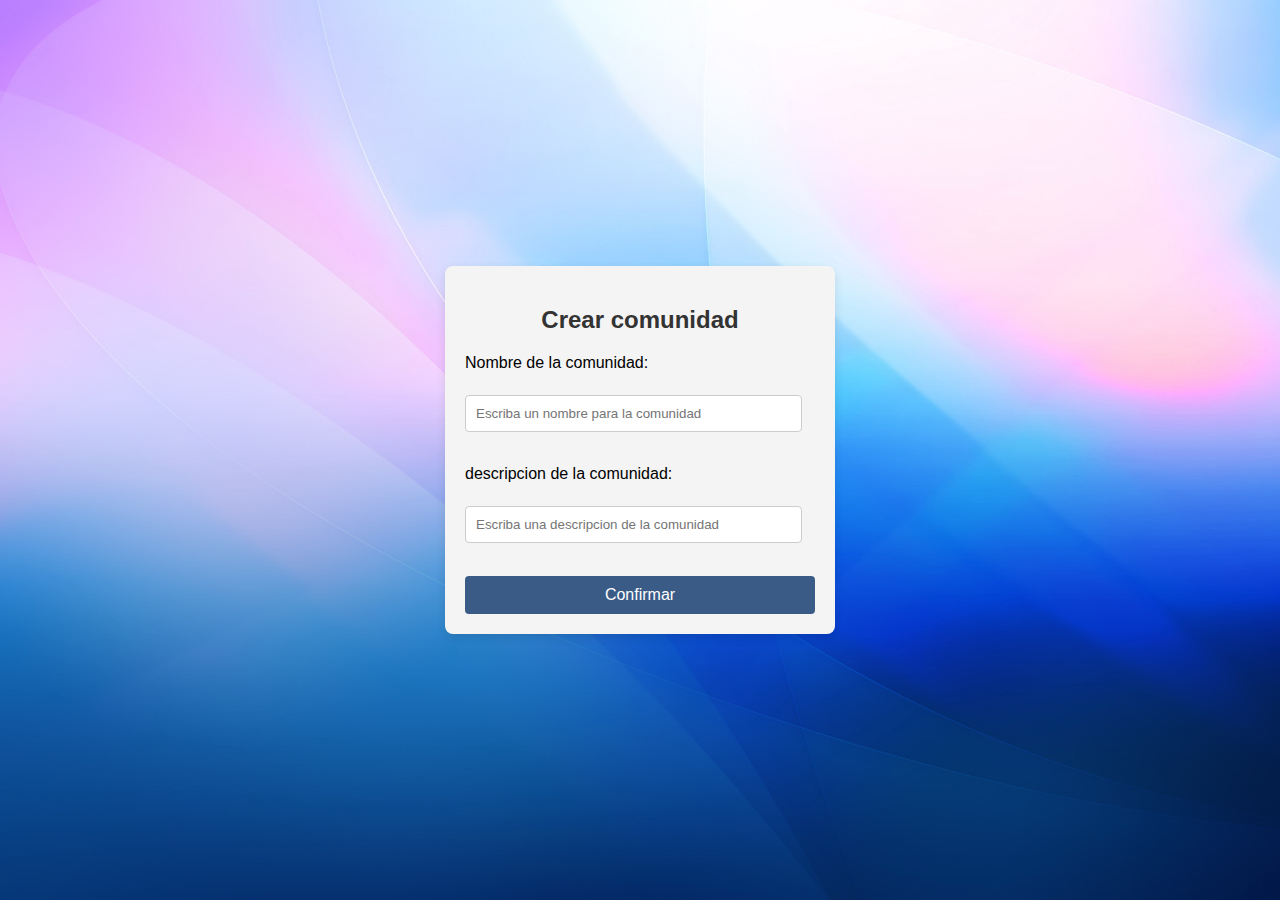
<file: aggcomunidades.html>
<!DOCTYPE html>
<html lang="en">
<head>
    <meta charset="UTF-8">
    <meta name="viewport" content="width=device-width, initial-scale=1.0">
    <title>Crear comunidad</title>
    <link rel="stylesheet" href="style.css" type="text/css">
    <script type="text/javascript" src="validacion.js"></script>
</head>
<body>
    <form action="aggcomunidades.php" method="post">
        <h2>Crear comunidad</h2>
        <label for="nombre">Nombre de la comunidad:</label><br>
        <input type="text" id="nombre" name="nombre" placeholder="Escriba un nombre para la comunidad" required><br><br>
        <label for="contrasena">descripcion de la comunidad:</label><br>
        <input type="text" id="descripcion" name="descripcion"  placeholder="Escriba una descripcion de la comunidad" required><br><br>
        <input type="submit" value="Confirmar">
    </form>
</body>
</html>
</file>
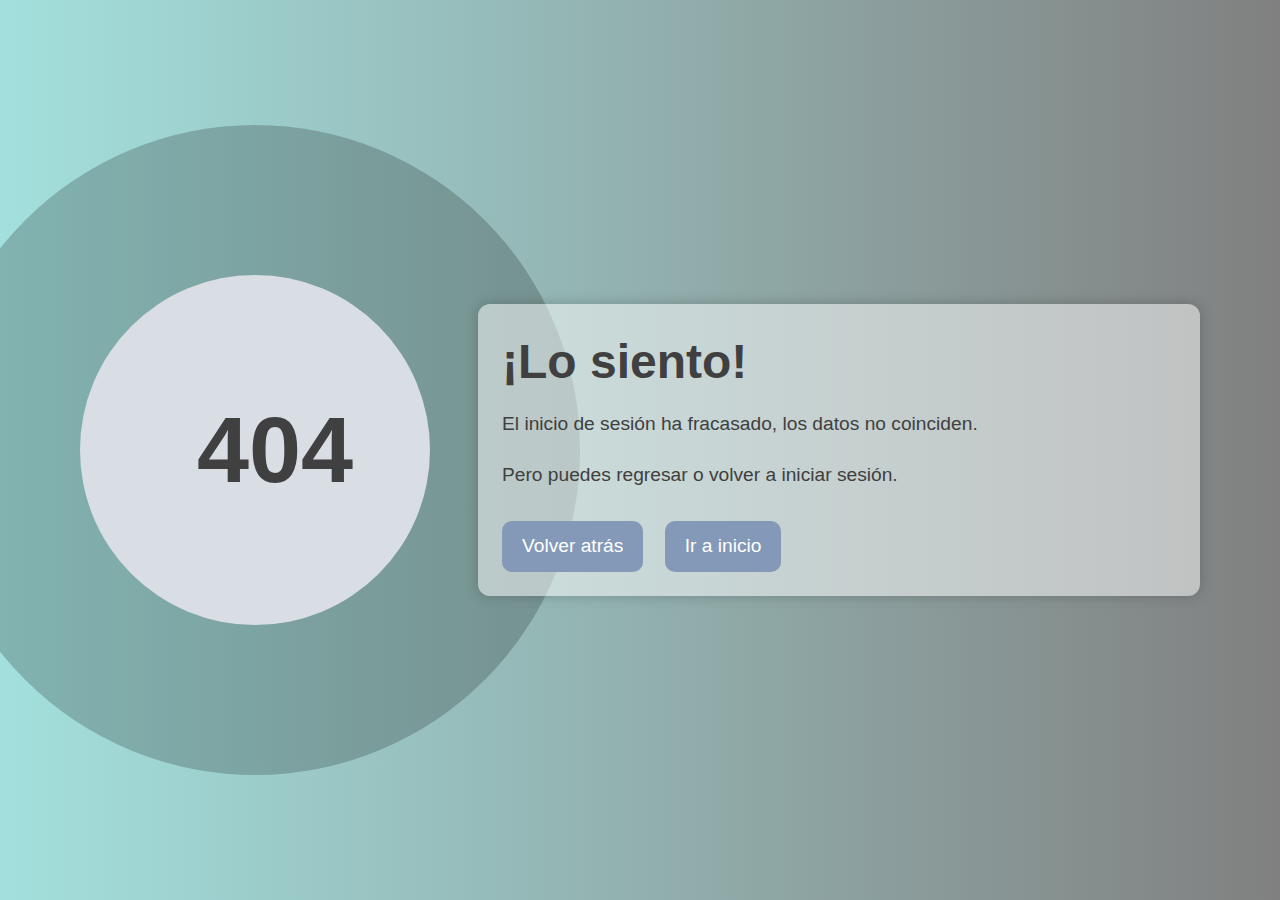
<file: Error404.html>
<!DOCTYPE html>
<html lang="en">

<head>
    <meta charset="UTF-8">
    <meta name="viewport" content="width=device-width, initial-scale=1.0">
    <title>Apock web design</title>
    <link rel="stylesheet" type="text/css" href="https://necolas.github.io/normalize.css/8.0.1/normalize.css">
    <link rel="stylesheet" href="https://pro.fontawesome.com/releases/v5.10.0/css/all.css" integrity="sha384-AYmEC3Yw5cVb3ZcuHtOA93w35dYTsvhLPVnYs9eStHfGJvOvKxVfELGroGkvsg+p" crossorigin="anonymous" />
</head>

<body >

<style type="text/css">

html {
    -webkit-text-size-adjust: 100%;
    -ms-text-size-adjust: 100%;
    text-size-adjust: 100%;
    line-height: 1.4;
}


* {
    margin: 0;
    padding: 0;
    -webkit-box-sizing: border-box;
    -moz-box-sizing: border-box;
    box-sizing: border-box;
}

body {

    color: #404040;
    font-family: "Arial", Segoe UI, Tahoma, sans-serifl, Helvetica Neue, Helvetica;
}
.seccion-pagina-404 {
    background: #808080;
    /* fallback for old browsers */
    background: -webkit-linear-gradient(to right, #A3E0DD, #808080);
    /* Chrome 10-25, Safari 5.1-6 */
    background: linear-gradient(to right, #A3E0DD, #808080);
    /* W3C, IE 10+/ Edge, Firefox 16+, Chrome 26+, Opera 12+, Safari 7+ */
    display: flex;
    align-items: center;
    justify-content: center;
    height: 100vh;
    width: 100%;
    flex-wrap: wrap;
    padding-left: 5rem;
    padding-right: 5rem;
}

.seccion-pagina-404 .numero-error {
    display: flex;
    width: 350px;
    height: 350px;
    background-color: #D9DDE4;
    border-radius: 50%;
    box-shadow: 0 0 0 150px rgba(0, 0, 0, .2);
    align-items: center;
    justify-content: center;
    font-size: 5rem;
    line-height: 1;
}
.seccion-pagina-404 .contenedor-msj {
    position: relative;
    width: auto;
    display: flex;
    align-items: center;
    margin-left: 2.5rem;
}
.seccion-pagina-404 .numero-error h3 {
    margin-bottom: 0;
    z-index: 1;
    display: inline-block;
}
.seccion-pagina-404 .numero-error i {
    font-size: 10rem;
    color: #ABB3C4;
    margin-right: 1.5rem;
    position: absolute;
    left: -5rem;
    top: -2.5rem;
}

.seccion-pagina-404 .contenido-error {
    margin-left: 3rem;
    background-color: rgba(255, 255, 255, .5);
    padding: 1.5rem;
    border-radius: 12px;
    flex-grow: 1;
    flex-basis: 0;
    z-index: 1;
    box-shadow: 0 0 14px rgba(0, 0, 0, .2);
}
.contenido-error .seccion-contenedor {
    display: block;
    margin-bottom: 1.5rem;
    font-size: 1.2rem;
}
.contenido-error .seccion-contenedor:last-child {
    margin-bottom: 0;
}
.contenido-error .seccion-contenedor h1 {
    font-size: 3rem;
    margin-bottom: 1rem;
}
.contenido-error .botones-escape {
    margin-top: 2rem;
}
.boton-escape {
    display: inline-block;
    text-decoration: none;
    margin-right: 1rem;
    padding: 12px 20px;
    border-radius: 10px;
    background-color: #8399B7;
    color: #FFFFFF;
}


@media (max-width: 1024px) {
    .seccion-pagina-404 {
        flex-direction: column;
        padding-left: 2rem;
        padding-right: 2rem;
        padding-bottom: 2rem;
    }
    .seccion-pagina-404 .numero-error {
        margin-bottom: 1rem;
        margin-top: 1rem;
        width: 300px;
        height: 300px;
    }
    .seccion-pagina-404 .contenido-error {
        margin-left: 0;
    }
    .seccion-pagina-404 .contenedor-msj {
        flex-direction: column;
        margin: 0;
    }
    .seccion-pagina-404 .numero-error i {
        font-size: 4rem;
        position: relative;
        margin: 0;
        top: 0;
        left: 0;
    }
    .botones-escape {
        text-align: center;
    }
}

</style>
<section class="seccion-pagina-404">
    <div class="numero-error">
        <div class="contenedor-msj">
            <i class="fas fa-exclamation-triangle"></i>
            <h3>404</h3>
        </div>
    </div>
    <div class="contenido-error">
        <div class="seccion-contenedor">
            <h1>¡Lo siento!</h1>
            <p>El inicio de sesión ha fracasado, los datos no coinciden.</p>
        </div>
        <div class="seccion-contenedor">
            <p>Pero puedes regresar o volver a iniciar sesión.</p>
            <div class="botones-escape">
                <a class="boton-escape" href="javascript:history.back()">Volver atrás</a>
                <a class="boton-escape" href="login.php">Ir a inicio</a>
            </div>
        </div>
    </div>
</section>
</body>

</html>
</file>
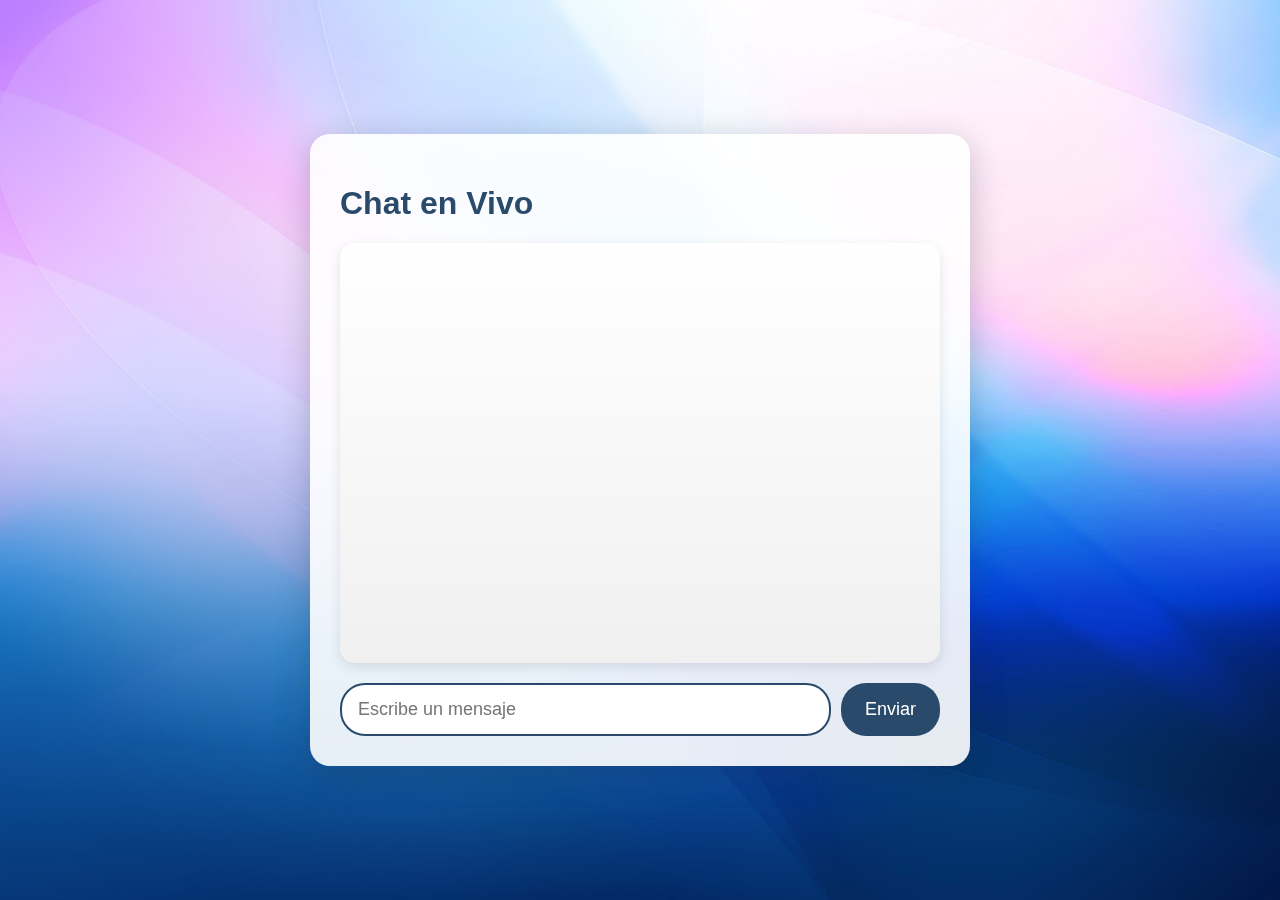
<file: indexChat.html>
<!DOCTYPE html>
<html lang="es">
<head>
    <meta charset="UTF-8">
    <meta name="viewport" content="width=device-width, initial-scale=1.0">
    <title>Chat en Vivo</title>
    <style>
        body {
            font-family: Arial, sans-serif;
            background-image: url('fondo_login.jpg');
            background-size: cover;
            background-position: center;
            color: #333;
            display: flex;
            justify-content: center;
            align-items: center;
            height: 100vh;
            margin: 0;
        }
        .chat-container {
            background-color: rgba(255, 255, 255, 0.9);
            backdrop-filter: blur(10px);
            border-radius: 20px;
            padding: 30px;
            box-shadow: 0 8px 32px rgba(31, 41, 55, 0.25);
            width: 600px;
            max-width: 90%;
            animation: fadeIn 0.5s ease-in-out;
        }
        @keyframes fadeIn {
            from { opacity: 0; }
            to { opacity: 1; }
        }
        #chat-box {
            height: 400px;
            border: none;
            overflow-y: scroll;
            margin-bottom: 20px;
            background-image: linear-gradient(to bottom, #ffffff, #f0f0f0);
            border-radius: 15px;
            padding: 10px;
            box-shadow: 0 4px 12px rgba(0, 0, 0, 0.1);
        }
        #message-form {
            display: flex;
            gap: 10px;
        }
        #message-form input[type="text"] {
            flex: 1;
            padding: 14px 16px;
            border: 2px solid #2A4A6B;
            border-radius: 25px;
            font-size: 18px;
            transition: all 0.3s ease;
        }
        #message-form input[type="submit"] {
            padding: 12px 24px;
            background-color: #2A4A6B;
            color: white;
            border: none;
            border-radius: 25px;
            font-size: 18px;
            cursor: pointer;
            transition: all 0.3s ease;
        }
        #message-form input[type="submit"]:hover {
            background-color: #1f3a54;
            transform: scale(1.05);
        }
        #message-form input[type="text"]:focus {
            outline: none;
            border-color: #1f3a54;
            box-shadow: 0 0 0 3px rgba(26, 74, 107, 0.2);
        }
        #message-form input[type="submit"]:active {
            transform: scale(0.95);
        }
        .message {
            margin-bottom: 10px;
            padding: 8px 12px;
            border-radius: 15px;
            position: relative;
        }
        .message.sent {
            align-self: flex-end;
            background-color: #e6f3ff;
            color: #333;
        }
        .message.received {
            background-color: #f0f0f0;
            color: #333;
        }
        .message.sent::before {
            content: '';
            position: absolute;
            top: 50%;
            right: -10px;
            transform: translateY(-50%) rotate(45deg);
            width: 0;
            height: 0;
            border-left: 10px solid transparent;
            border-right: 10px solid transparent;
            border-top: 10px solid #2A4A6B;
        }
        .message.received::after {
            content: '';
            position: absolute;
            top: 50%;
            left: -10px;
            transform: translateY(-50%) rotate(-135deg);
            width: 0;
            height: 0;
            border-left: 10px solid transparent;
            border-right: 10px solid transparent;
            border-bottom: 10px solid #2A4A6B;
        }
        ::-webkit-scrollbar {
            width: 12px;
        }
        ::-webkit-scrollbar-track {
            background: #f1f1f1;
            border-radius: 10px;
        }
        ::-webkit-scrollbar-thumb {
            background: #2A4A6B;
            border-radius: 10px;
            &:hover {
                background: #1f3a54;
            }
        }
        ::-webkit-scrollbar-button {
            display: none;
        }
    </style>
</head>
<body>

<div class="chat-container">
    <h1 style="color: #2A4A6B;">Chat en Vivo</h1>
    <div id="chat-box"></div>

    <form id="message-form">
        <input type="hidden" id="username" value="Juan"> <!-- Aquí puedes poner el nombre por defecto -->
        <input type="text" id="message" placeholder="Escribe un mensaje" required>
        <input type="submit" value="Enviar">
    </form>
</div>

<script src="chat.js"></script>

</body>
</html>
</file>
<file: style.css>
body {
    font-family: Arial, sans-serif;
    background-image: url('fondo_login.jpg');
    background-size: cover;
    background-position: center;
    margin: 0;
    padding: 0;
    height: 100vh;
    display: flex;
    align-items: center;
    justify-content: center;
}

form {
    background-color: rgba(244, 244, 244);
    padding: 20px;
    border-radius: 8px;
    box-shadow: 0 4px 10px rgba(0, 0, 0, 0.1);
    width: 350px;
}

h2 {
    text-align: center;
    color: #333; 
    margin-bottom: 20px;
}

label {
    display: block;
    margin-bottom: 5px;
}

input[type="text"],
input[type="password"],
input[type="mail"] {
    width: 90%;
    padding: 10px;
    margin-bottom: 15px;
    border: 1px solid #ccc;
    border-radius: 4px;
}

input[type="submit"] {
    width: 100%;
    padding: 10px;
    background-color: #3B5B87;
    color: white;
    border: none;
    border-radius: 4px;
    cursor: pointer;
    font-size: 16px;
}

input[type="submit"]:hover {
    background-color: #2A4A6B;
}


p {
    text-align: center;
}

a {
    color: #3B5B87;
    text-decoration: none;
    font-weight: bold;
}

a:hover {
    text-decoration: underline;
    color: #2A4A6B; 
}
</file>
